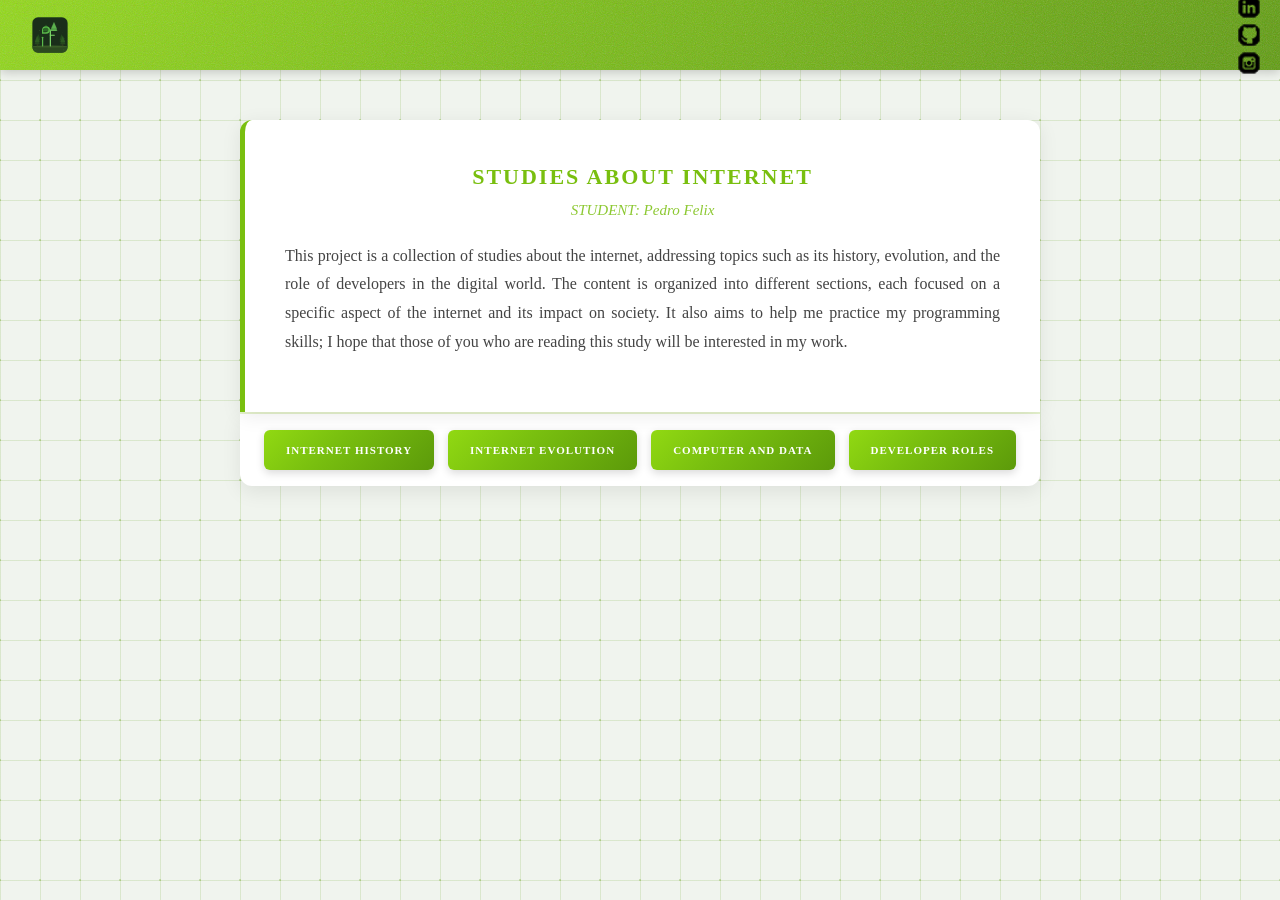
<file: index.html>
<!DOCTYPE html>
<html lang="pt-BR">
<head>
    <meta charset="UTF-8">
    <meta http-equiv="X-UA-Compatible" content="IE=edge">
    <meta name="viewport" content="width=device-width, initial-scale=1.0">
    <link rel="stylesheet" href="reset.css">
    <link rel="stylesheet" href="style.css">
    <title>LandingPage</title>
</head>
<body class="landingpage">
    <header>
        <a href="index.html" class="logo-link">
            <img src="imgs/logo.svg" alt="Site Logo" class="logo">
        </a>

        <div class="sociais">
            <a href="https://www.linkedin.com/feed/" target="_blank" class="social"><img src="imgs/icone-linkedin.png" alt="Logo do Linkedin"></a>
            <a href="https://github.com/PedroHFelix-hub" target="_blank" class="social"><img src="imgs/icone-github.png" alt="Logo do GitHub"></a>
            <a href="https://www.instagram.com/p.felix05/" target="_blank" class="social"><img src="imgs/icone-instagram.png" alt="Logo do Instagram"></a>
        </div>
    </header>
    <main>
        <h1>STUDIES ABOUT INTERNET</h1>
            <h2><i>STUDENT: Pedro Felix</i></h2>
            <p>
                    This project is a collection of studies about the internet, addressing topics such as its history, evolution, and the role of developers in the digital world. The content is organized into different sections, each focused on a specific aspect of the internet and its impact on society. It also aims to help me practice my programming skills; I hope that those of you who are reading this study will be interested in my work.
            </p>
    </main>

        <hr class="divisor">

    <nav>
        <button class="nav"><a href="internetemerge.html" class="nav">INTERNET HISTORY</a></button>
        <button class="nav"><a href="webevolution.html" class="nav">INTERNET EVOLUTION</a></button>
        <button class="nav"><a href="computer and data.html" class="nav">COMPUTER AND DATA</a></button>
        <button class="nav"><a href="developerroles.html" class="nav">DEVELOPER ROLES</a></button>
    </nav>

    <div class="tooltip" id="tooltip"></div>
 
    <script src="script.js"></script>
</body>
</html>
</file>
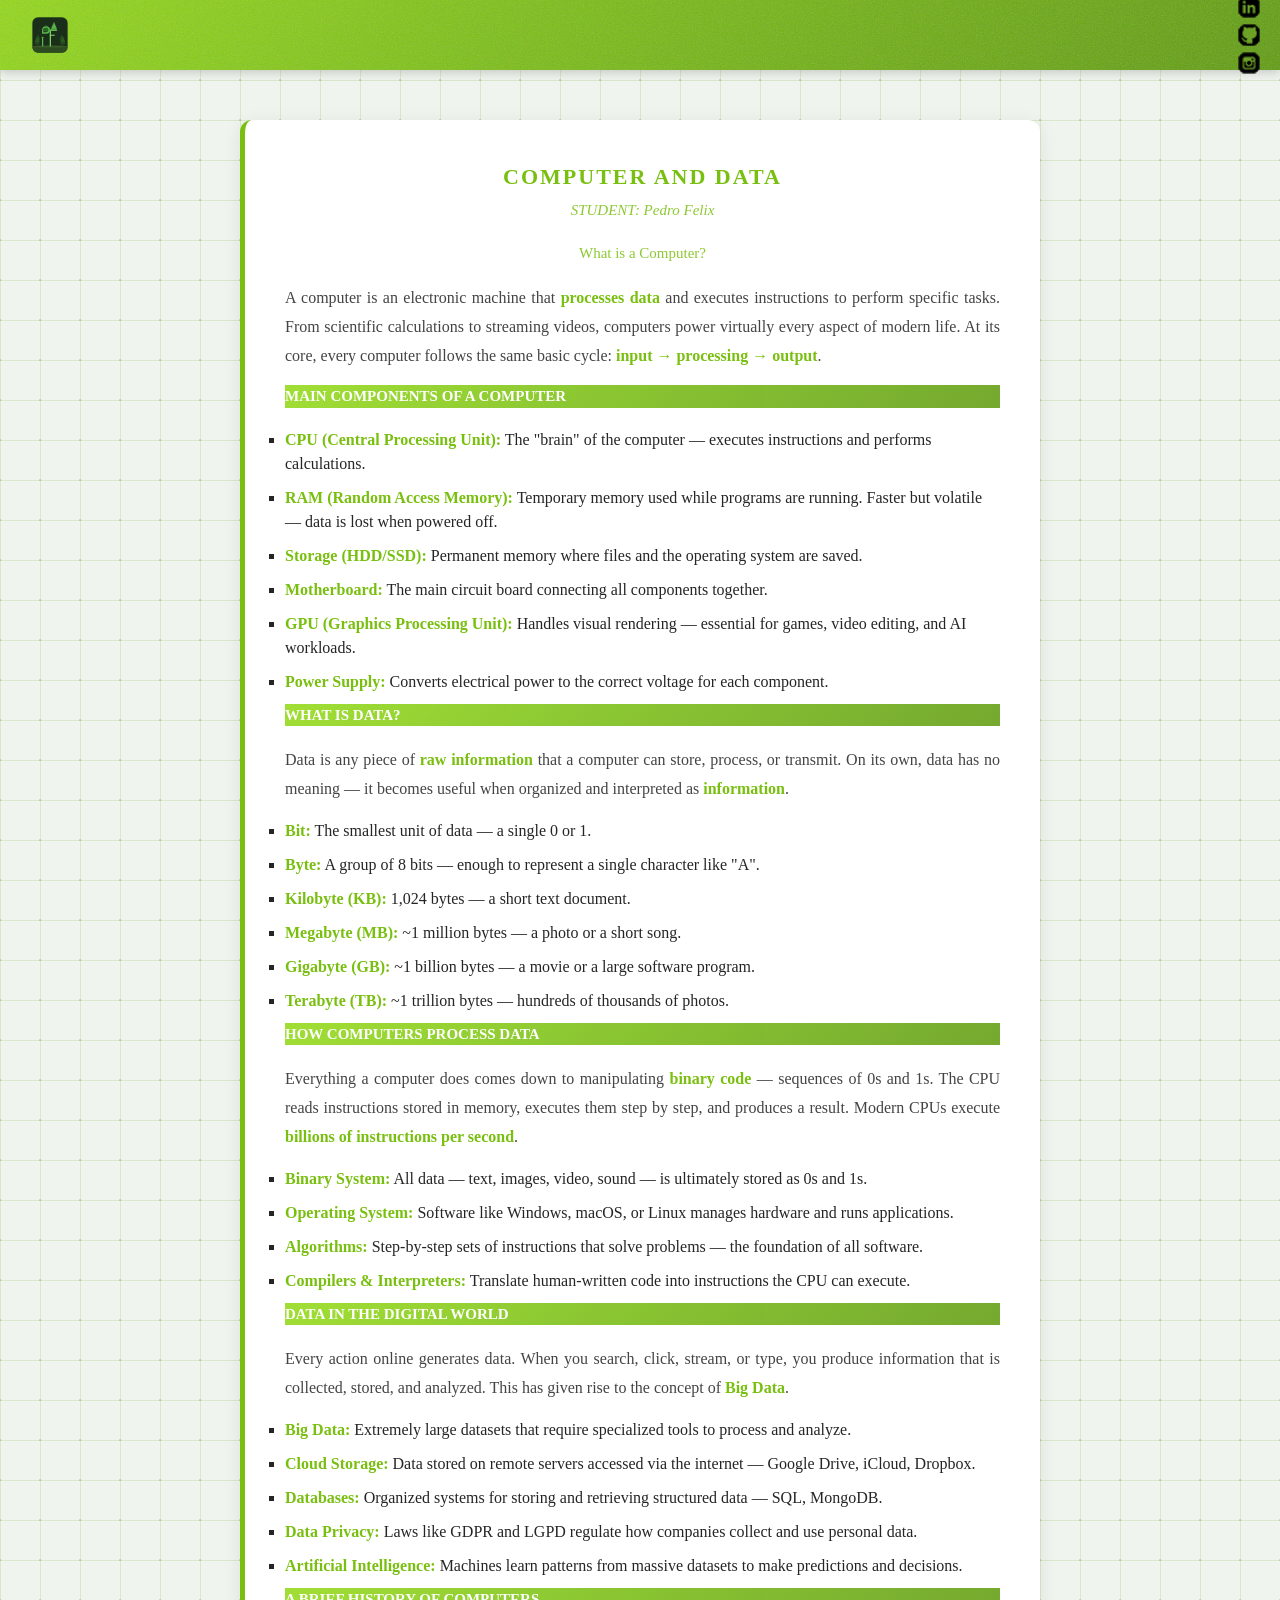
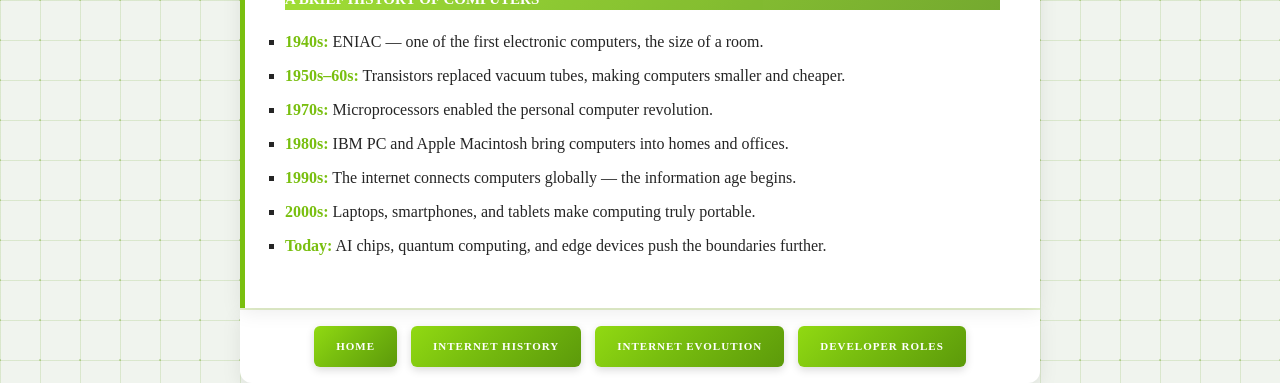
<file: computer and data.html>
<!DOCTYPE html>
<html lang="pt-BR">
<head>
    <meta http-equiv="X-UA-Compatible" content="IE=edge">
    <meta charset="UTF-8">
    <meta name="viewport" content="width=device-width, initial-scale=1.0">
    <link rel="stylesheet" href="reset.css">
    <link rel="stylesheet" href="style.css">
    <title>COMPUTER AND DATA</title>
</head>
<body>
    <header>
        <a href="index.html" class="logo-link">
            <img src="imgs/logo.svg" alt="Site Logo" class="logo">
        </a>
        <div class="sociais">
            <a href="https://www.linkedin.com/feed/" target="_blank" class="social"><img src="imgs/icone-linkedin.png" alt="Logo do Linkedin"></a>
            <a href="https://github.com/PedroHFelix-hub" target="_blank" class="social"><img src="imgs/icone-github.png" alt="Logo do GitHub"></a>
            <a href="https://www.instagram.com/p.felix05/" target="_blank" class="social"><img src="imgs/icone-instagram.png" alt="Logo do Instagram"></a>
        </div>
    </header>

    <main>
        <h1>COMPUTER AND DATA</h1>
        <h2><i>STUDENT: Pedro Felix</i></h2>

        <h2>What is a Computer?</h2>
        <p>
            A computer is an electronic machine that <span>processes data</span> and executes instructions to
            perform specific tasks. From scientific calculations to streaming videos, computers power virtually
            every aspect of modern life. At its core, every computer follows the same basic cycle:
            <span>input → processing → output</span>.
        </p>

        <h2 class="tópics">MAIN COMPONENTS OF A COMPUTER</h2>
        <ul>
            <li><span>CPU (Central Processing Unit):</span> The "brain" of the computer — executes instructions and performs calculations.</li>
            <li><span>RAM (Random Access Memory):</span> Temporary memory used while programs are running. Faster but volatile — data is lost when powered off.</li>
            <li><span>Storage (HDD/SSD):</span> Permanent memory where files and the operating system are saved.</li>
            <li><span>Motherboard:</span> The main circuit board connecting all components together.</li>
            <li><span>GPU (Graphics Processing Unit):</span> Handles visual rendering — essential for games, video editing, and AI workloads.</li>
            <li><span>Power Supply:</span> Converts electrical power to the correct voltage for each component.</li>
        </ul>

        <h2 class="tópics">WHAT IS DATA?</h2>
        <p>
            Data is any piece of <span>raw information</span> that a computer can store, process, or transmit.
            On its own, data has no meaning — it becomes useful when organized and interpreted as
            <span>information</span>.
        </p>
        <ul>
            <li><span>Bit:</span> The smallest unit of data — a single 0 or 1.</li>
            <li><span>Byte:</span> A group of 8 bits — enough to represent a single character like "A".</li>
            <li><span>Kilobyte (KB):</span> 1,024 bytes — a short text document.</li>
            <li><span>Megabyte (MB):</span> ~1 million bytes — a photo or a short song.</li>
            <li><span>Gigabyte (GB):</span> ~1 billion bytes — a movie or a large software program.</li>
            <li><span>Terabyte (TB):</span> ~1 trillion bytes — hundreds of thousands of photos.</li>
        </ul>

        <h2 class="tópics">HOW COMPUTERS PROCESS DATA</h2>
        <p>
            Everything a computer does comes down to manipulating <span>binary code</span> — sequences of 0s
            and 1s. The CPU reads instructions stored in memory, executes them step by step, and produces a
            result. Modern CPUs execute <span>billions of instructions per second</span>.
        </p>
        <ul>
            <li><span>Binary System:</span> All data — text, images, video, sound — is ultimately stored as 0s and 1s.</li>
            <li><span>Operating System:</span> Software like Windows, macOS, or Linux manages hardware and runs applications.</li>
            <li><span>Algorithms:</span> Step-by-step sets of instructions that solve problems — the foundation of all software.</li>
            <li><span>Compilers & Interpreters:</span> Translate human-written code into instructions the CPU can execute.</li>
        </ul>

        <h2 class="tópics">DATA IN THE DIGITAL WORLD</h2>
        <p>
            Every action online generates data. When you search, click, stream, or type, you produce information
            that is collected, stored, and analyzed. This has given rise to the concept of <span>Big Data</span>.
        </p>
        <ul>
            <li><span>Big Data:</span> Extremely large datasets that require specialized tools to process and analyze.</li>
            <li><span>Cloud Storage:</span> Data stored on remote servers accessed via the internet — Google Drive, iCloud, Dropbox.</li>
            <li><span>Databases:</span> Organized systems for storing and retrieving structured data — SQL, MongoDB.</li>
            <li><span>Data Privacy:</span> Laws like GDPR and LGPD regulate how companies collect and use personal data.</li>
            <li><span>Artificial Intelligence:</span> Machines learn patterns from massive datasets to make predictions and decisions.</li>
        </ul>

        <h2 class="tópics">A BRIEF HISTORY OF COMPUTERS</h2>
        <ul>
            <li><span>1940s:</span> ENIAC — one of the first electronic computers, the size of a room.</li>
            <li><span>1950s–60s:</span> Transistors replaced vacuum tubes, making computers smaller and cheaper.</li>
            <li><span>1970s:</span> Microprocessors enabled the personal computer revolution.</li>
            <li><span>1980s:</span> IBM PC and Apple Macintosh bring computers into homes and offices.</li>
            <li><span>1990s:</span> The internet connects computers globally — the information age begins.</li>
            <li><span>2000s:</span> Laptops, smartphones, and tablets make computing truly portable.</li>
            <li><span>Today:</span> AI chips, quantum computing, and edge devices push the boundaries further.</li>
        </ul>
    </main>

    <hr class="divisor">

    <nav>
        <button class="nav"><a href="index.html" class="nav">HOME</a></button>
        <button class="nav"><a href="internetemerge.html" class="nav">INTERNET HISTORY</a></button>
        <button class="nav"><a href="webevolution.html" class="nav">INTERNET EVOLUTION</a></button>
        <button class="nav"><a href="developerroles.html" class="nav">DEVELOPER ROLES</a></button>
    </nav>

    <div class="tooltip" id="tooltip"></div>
    <script src="script.js"></script>
</body>
</html>
</file>
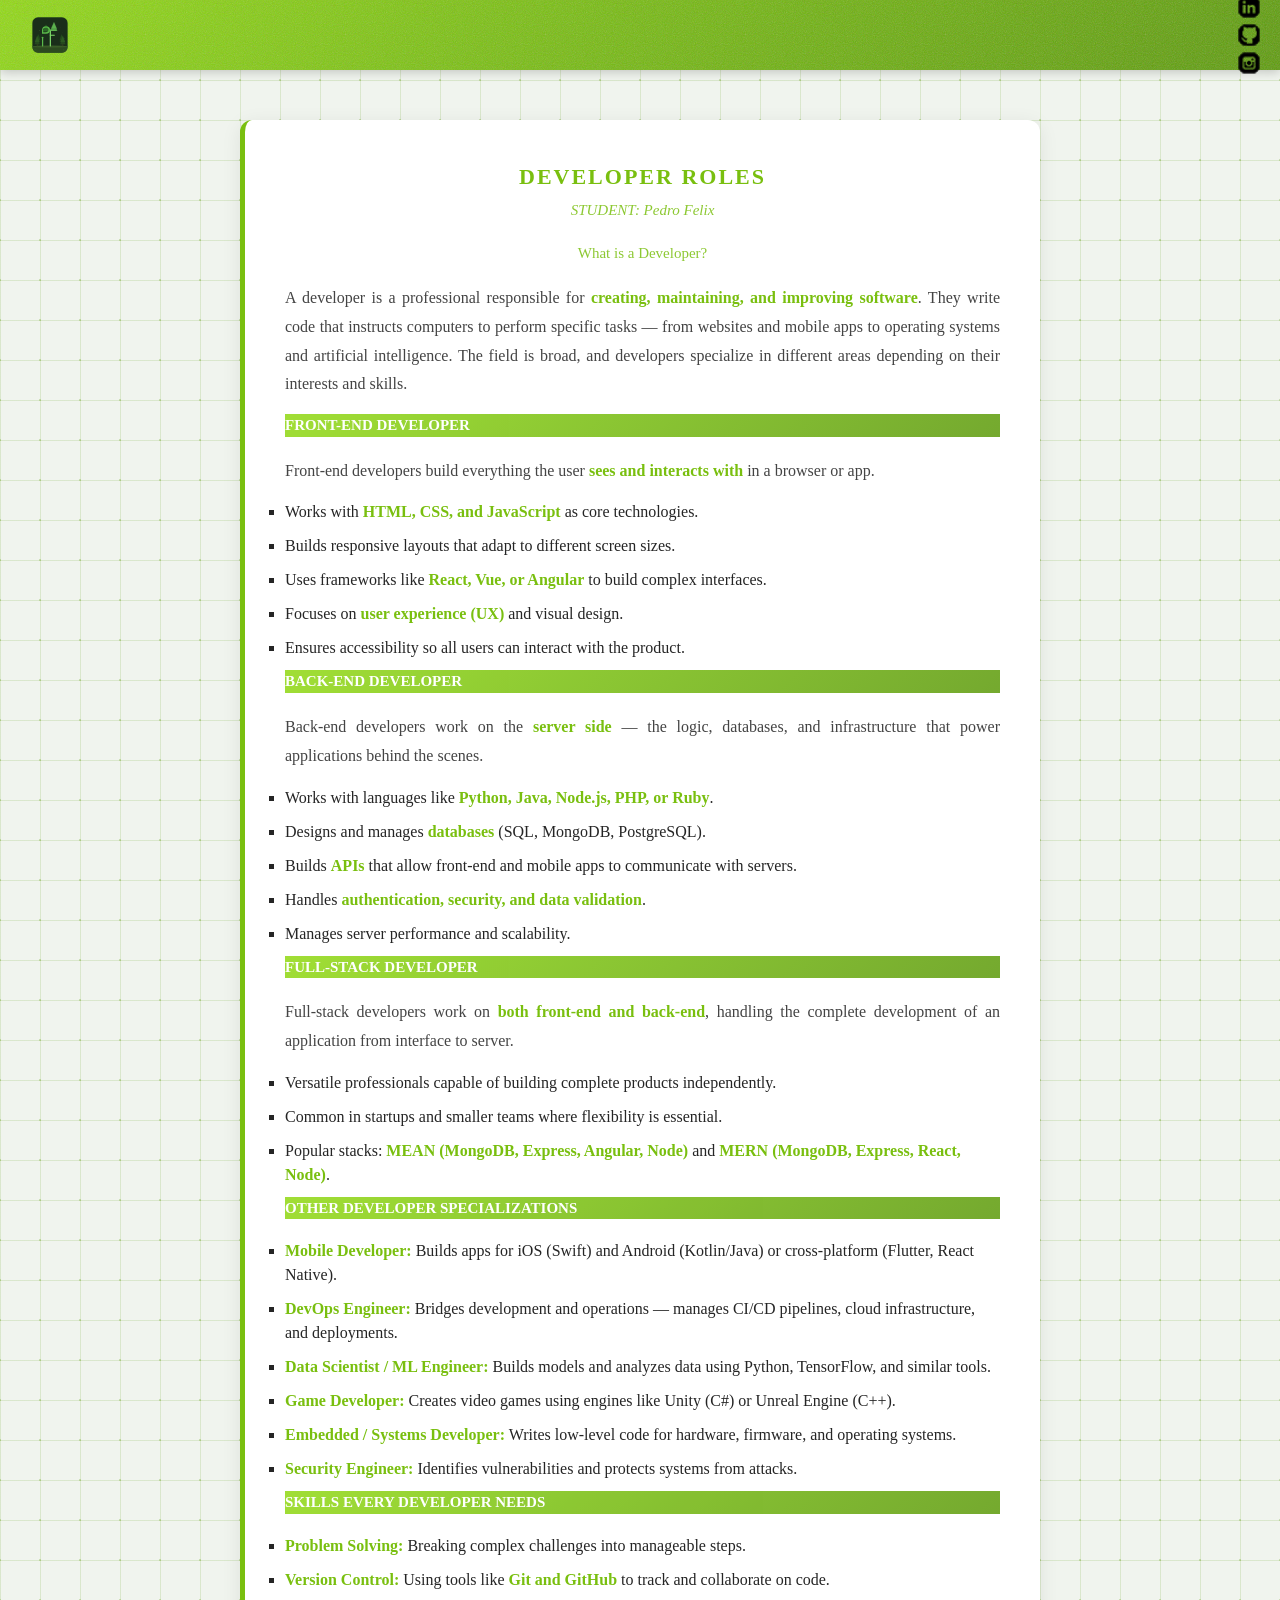
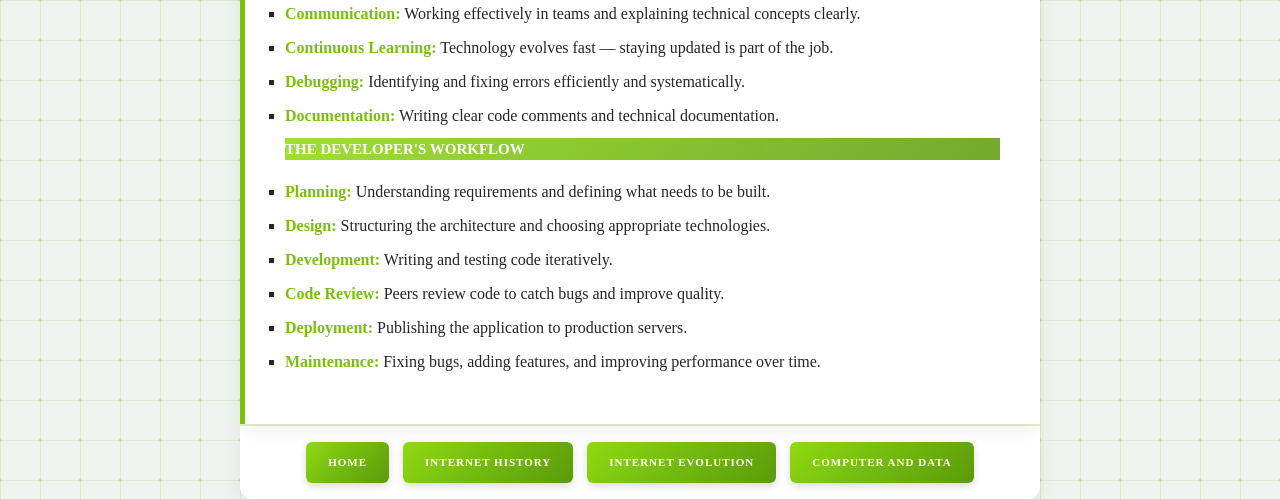
<file: developerroles.html>
<!DOCTYPE html>
<html lang="pt-BR">
<head>
    <meta http-equiv="X-UA-Compatible" content="IE=edge">
    <meta charset="UTF-8">
    <meta name="viewport" content="width=device-width, initial-scale=1.0">
    <link rel="stylesheet" href="reset.css">
    <link rel="stylesheet" href="style.css">
    <title>DEVELOPER ROLES</title>
</head>
<body>
    <header>
        <a href="index.html" class="logo-link">
            <img src="imgs/logo.svg" alt="Site Logo" class="logo">
        </a>
        <div class="sociais">
            <a href="https://www.linkedin.com/feed/" target="_blank" class="social"><img src="imgs/icone-linkedin.png" alt="Logo do Linkedin"></a>
            <a href="https://github.com/PedroHFelix-hub" target="_blank" class="social"><img src="imgs/icone-github.png" alt="Logo do GitHub"></a>
            <a href="https://www.instagram.com/p.felix05/" target="_blank" class="social"><img src="imgs/icone-instagram.png" alt="Logo do Instagram"></a>
        </div>
    </header>

    <main>
        <h1>DEVELOPER ROLES</h1>
        <h2><i>STUDENT: Pedro Felix</i></h2>

        <h2>What is a Developer?</h2>
        <p>
            A developer is a professional responsible for <span>creating, maintaining, and improving software</span>.
            They write code that instructs computers to perform specific tasks — from websites and mobile apps to
            operating systems and artificial intelligence. The field is broad, and developers specialize in different
            areas depending on their interests and skills.
        </p>

        <h2 class="tópics">FRONT-END DEVELOPER</h2>
        <p>
            Front-end developers build everything the user <span>sees and interacts with</span> in a browser or app.
        </p>
        <ul>
            <li>Works with <span>HTML, CSS, and JavaScript</span> as core technologies.</li>
            <li>Builds responsive layouts that adapt to different screen sizes.</li>
            <li>Uses frameworks like <span>React, Vue, or Angular</span> to build complex interfaces.</li>
            <li>Focuses on <span>user experience (UX)</span> and visual design.</li>
            <li>Ensures accessibility so all users can interact with the product.</li>
        </ul>

        <h2 class="tópics">BACK-END DEVELOPER</h2>
        <p>
            Back-end developers work on the <span>server side</span> — the logic, databases, and infrastructure
            that power applications behind the scenes.
        </p>
        <ul>
            <li>Works with languages like <span>Python, Java, Node.js, PHP, or Ruby</span>.</li>
            <li>Designs and manages <span>databases</span> (SQL, MongoDB, PostgreSQL).</li>
            <li>Builds <span>APIs</span> that allow front-end and mobile apps to communicate with servers.</li>
            <li>Handles <span>authentication, security, and data validation</span>.</li>
            <li>Manages server performance and scalability.</li>
        </ul>

        <h2 class="tópics">FULL-STACK DEVELOPER</h2>
        <p>
            Full-stack developers work on <span>both front-end and back-end</span>, handling the complete
            development of an application from interface to server.
        </p>
        <ul>
            <li>Versatile professionals capable of building complete products independently.</li>
            <li>Common in startups and smaller teams where flexibility is essential.</li>
            <li>Popular stacks: <span>MEAN (MongoDB, Express, Angular, Node)</span> and <span>MERN (MongoDB, Express, React, Node)</span>.</li>
        </ul>

        <h2 class="tópics">OTHER DEVELOPER SPECIALIZATIONS</h2>
        <ul>
            <li><span>Mobile Developer:</span> Builds apps for iOS (Swift) and Android (Kotlin/Java) or cross-platform (Flutter, React Native).</li>
            <li><span>DevOps Engineer:</span> Bridges development and operations — manages CI/CD pipelines, cloud infrastructure, and deployments.</li>
            <li><span>Data Scientist / ML Engineer:</span> Builds models and analyzes data using Python, TensorFlow, and similar tools.</li>
            <li><span>Game Developer:</span> Creates video games using engines like Unity (C#) or Unreal Engine (C++).</li>
            <li><span>Embedded / Systems Developer:</span> Writes low-level code for hardware, firmware, and operating systems.</li>
            <li><span>Security Engineer:</span> Identifies vulnerabilities and protects systems from attacks.</li>
        </ul>

        <h2 class="tópics">SKILLS EVERY DEVELOPER NEEDS</h2>
        <ul>
            <li><span>Problem Solving:</span> Breaking complex challenges into manageable steps.</li>
            <li><span>Version Control:</span> Using tools like <span>Git and GitHub</span> to track and collaborate on code.</li>
            <li><span>Communication:</span> Working effectively in teams and explaining technical concepts clearly.</li>
            <li><span>Continuous Learning:</span> Technology evolves fast — staying updated is part of the job.</li>
            <li><span>Debugging:</span> Identifying and fixing errors efficiently and systematically.</li>
            <li><span>Documentation:</span> Writing clear code comments and technical documentation.</li>
        </ul>

        <h2 class="tópics">THE DEVELOPER'S WORKFLOW</h2>
        <ul>
            <li><span>Planning:</span> Understanding requirements and defining what needs to be built.</li>
            <li><span>Design:</span> Structuring the architecture and choosing appropriate technologies.</li>
            <li><span>Development:</span> Writing and testing code iteratively.</li>
            <li><span>Code Review:</span> Peers review code to catch bugs and improve quality.</li>
            <li><span>Deployment:</span> Publishing the application to production servers.</li>
            <li><span>Maintenance:</span> Fixing bugs, adding features, and improving performance over time.</li>
        </ul>
    </main>

    <hr class="divisor">

    <nav>
        <button class="nav"><a href="index.html" class="nav">HOME</a></button>
        <button class="nav"><a href="internetemerge.html" class="nav">INTERNET HISTORY</a></button>
        <button class="nav"><a href="webevolution.html" class="nav">INTERNET EVOLUTION</a></button>
        <button class="nav"><a href="computer and data.html" class="nav">COMPUTER AND DATA</a></button>
    </nav>

    <div class="tooltip" id="tooltip"></div>
    <script src="script.js"></script>
</body>
</html>
</file>
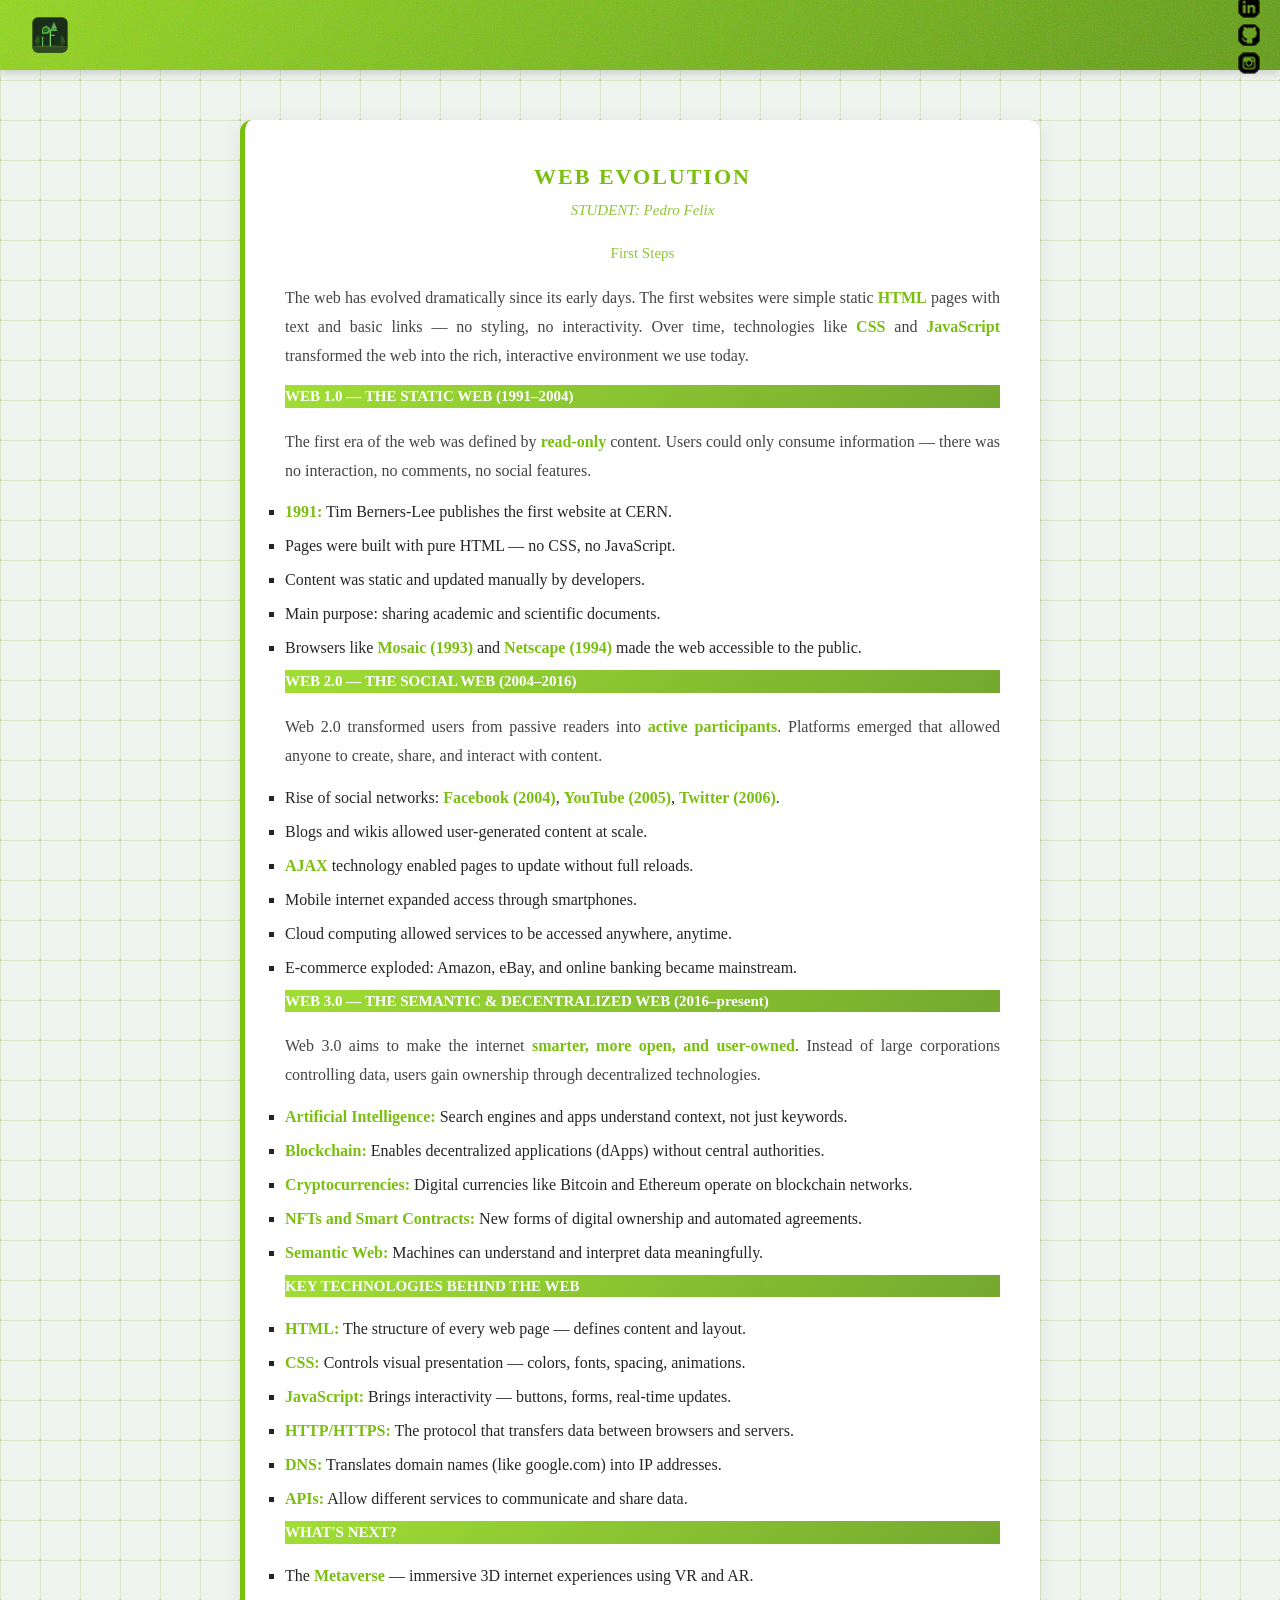
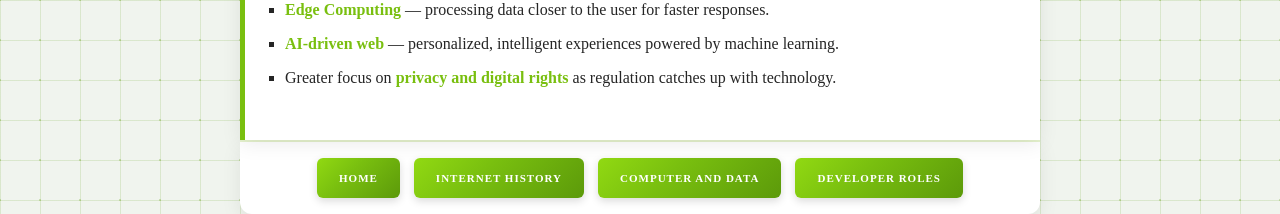
<file: webevolution.html>
<!DOCTYPE html>
<html lang="pt-BR">
<head>
    <meta http-equiv="X-UA-Compatible" content="IE=edge">
    <meta charset="UTF-8">
    <meta name="viewport" content="width=device-width, initial-scale=1.0">
    <link rel="stylesheet" href="reset.css">
    <link rel="stylesheet" href="style.css">
    <title>WEB EVOLUTION</title>
</head>
<body>
    <header>
        <a href="index.html" class="logo-link">
            <img src="imgs/logo.svg" alt="Site Logo" class="logo">
        </a>
        <div class="sociais">
            <a href="https://www.linkedin.com/feed/" target="_blank" class="social"><img src="imgs/icone-linkedin.png" alt="Logo do Linkedin"></a>
            <a href="https://github.com/PedroHFelix-hub" target="_blank" class="social"><img src="imgs/icone-github.png" alt="Logo do GitHub"></a>
            <a href="https://www.instagram.com/p.felix05/" target="_blank" class="social"><img src="imgs/icone-instagram.png" alt="Logo do Instagram"></a>
        </div>
    </header>

    <main>
        <h1>WEB EVOLUTION</h1>
        <h2><i>STUDENT: Pedro Felix</i></h2>

        <h2>First Steps</h2>
        <p>
            The web has evolved dramatically since its early days. The first websites were simple static
            <span>HTML</span> pages with text and basic links — no styling, no interactivity. Over time,
            technologies like <span>CSS</span> and <span>JavaScript</span> transformed the web into the
            rich, interactive environment we use today.
        </p>

        <h2 class="tópics">WEB 1.0 — THE STATIC WEB (1991–2004)</h2>
        <p>
            The first era of the web was defined by <span>read-only</span> content. Users could only consume
            information — there was no interaction, no comments, no social features.
        </p>
        <ul>
            <li><span>1991:</span> Tim Berners-Lee publishes the first website at CERN.</li>
            <li>Pages were built with pure HTML — no CSS, no JavaScript.</li>
            <li>Content was static and updated manually by developers.</li>
            <li>Main purpose: sharing academic and scientific documents.</li>
            <li>Browsers like <span>Mosaic (1993)</span> and <span>Netscape (1994)</span> made the web accessible to the public.</li>
        </ul>

        <h2 class="tópics">WEB 2.0 — THE SOCIAL WEB (2004–2016)</h2>
        <p>
            Web 2.0 transformed users from passive readers into <span>active participants</span>. Platforms
            emerged that allowed anyone to create, share, and interact with content.
        </p>
        <ul>
            <li>Rise of social networks: <span>Facebook (2004)</span>, <span>YouTube (2005)</span>, <span>Twitter (2006)</span>.</li>
            <li>Blogs and wikis allowed user-generated content at scale.</li>
            <li><span>AJAX</span> technology enabled pages to update without full reloads.</li>
            <li>Mobile internet expanded access through smartphones.</li>
            <li>Cloud computing allowed services to be accessed anywhere, anytime.</li>
            <li>E-commerce exploded: Amazon, eBay, and online banking became mainstream.</li>
        </ul>

        <h2 class="tópics">WEB 3.0 — THE SEMANTIC & DECENTRALIZED WEB (2016–present)</h2>
        <p>
            Web 3.0 aims to make the internet <span>smarter, more open, and user-owned</span>. Instead of
            large corporations controlling data, users gain ownership through decentralized technologies.
        </p>
        <ul>
            <li><span>Artificial Intelligence:</span> Search engines and apps understand context, not just keywords.</li>
            <li><span>Blockchain:</span> Enables decentralized applications (dApps) without central authorities.</li>
            <li><span>Cryptocurrencies:</span> Digital currencies like Bitcoin and Ethereum operate on blockchain networks.</li>
            <li><span>NFTs and Smart Contracts:</span> New forms of digital ownership and automated agreements.</li>
            <li><span>Semantic Web:</span> Machines can understand and interpret data meaningfully.</li>
        </ul>

        <h2 class="tópics">KEY TECHNOLOGIES BEHIND THE WEB</h2>
        <ul>
            <li><span>HTML:</span> The structure of every web page — defines content and layout.</li>
            <li><span>CSS:</span> Controls visual presentation — colors, fonts, spacing, animations.</li>
            <li><span>JavaScript:</span> Brings interactivity — buttons, forms, real-time updates.</li>
            <li><span>HTTP/HTTPS:</span> The protocol that transfers data between browsers and servers.</li>
            <li><span>DNS:</span> Translates domain names (like google.com) into IP addresses.</li>
            <li><span>APIs:</span> Allow different services to communicate and share data.</li>
        </ul>

        <h2 class="tópics">WHAT'S NEXT?</h2>
        <ul>
            <li>The <span>Metaverse</span> — immersive 3D internet experiences using VR and AR.</li>
            <li><span>Edge Computing</span> — processing data closer to the user for faster responses.</li>
            <li><span>AI-driven web</span> — personalized, intelligent experiences powered by machine learning.</li>
            <li>Greater focus on <span>privacy and digital rights</span> as regulation catches up with technology.</li>
        </ul>
    </main>

    <hr class="divisor">

    <nav>
        <button class="nav"><a href="index.html" class="nav">HOME</a></button>
        <button class="nav"><a href="internetemerge.html" class="nav">INTERNET HISTORY</a></button>
        <button class="nav"><a href="computer and data.html" class="nav">COMPUTER AND DATA</a></button>
        <button class="nav"><a href="developerroles.html" class="nav">DEVELOPER ROLES</a></button>
    </nav>

    <div class="tooltip" id="tooltip"></div>
    <script src="script.js"></script>
</body>
</html>
</file>
<file: style.css>
body {
    background-color: #f0f4ee;
    background-image:
        linear-gradient(rgba(92, 154, 10, 0.15) 1px, transparent 1px),
        linear-gradient(90deg, rgba(92, 154, 10, 0.15) 1px, transparent 1px),
        radial-gradient(circle, rgba(92, 154, 10, 0.25) 1.5px, transparent 1.5px);
    background-size: 40px 40px, 40px 40px, 40px 40px;
    background-position: 0 0, 0 0, 20px 20px;
    min-height: 100vh;
}
/* ── HEADER ── */
header {
    background-color: #79BF0F;
    background-image:
        url("data:image/svg+xml,%3Csvg viewBox='0 0 200 200' xmlns='http://www.w3.org/2000/svg'%3E%3Cfilter id='n'%3E%3CfeTurbulence type='fractalNoise' baseFrequency='0.9' numOctaves='4' stitchTiles='stitch'/%3E%3C/filter%3E%3Crect width='100%25' height='100%25' filter='url(%23n)' opacity='0.30'/%3E%3C/svg%3E"),
        linear-gradient(135deg, #91d912 0%, #79BF0F 40%, #5c9a0a 100%);
    background-size: 200px 200px, 100% 100%;
    padding: 5px 20px;
    display: flex;
    align-items: center;
    justify-content: space-between;
    height: 70px;
    box-shadow: 0 2px 10px rgba(0, 0, 0, 0.2);
    overflow: visible;
}

/* ── LOGO ── */
a.logo-link {
    display: flex;
    align-items: center;
    flex-shrink: 0;
    width: 60px;
    height: 60px;
}

img.logo {
    width: 60px;
    height: 60px;
    max-width: none;
    object-fit: contain;
    margin: 0;
    transition: transform 0.3s ease;
}

img.logo:hover {
    transform: scale(1.1);
}

/* ── REDES SOCIAIS ── */
div.sociais {
    display: flex;
    flex-direction: column;
    align-items: center;
    justify-content: center;
    gap: 6px;
    height: 100%;
}

div.sociais img {
    width: 22px;
    height: 22px;
    margin: 0;
    filter: brightness(0);
    transition: filter 0.2s ease, transform 0.2s ease;
}

div.sociais img:hover {
    filter: brightness(0) invert(1);
    transform: scale(1.2);
}

a.social {
    display: flex;
    margin: 0;
}

/* ── MAIN ── */
main {
    max-width: 800px;
    margin: 50px auto 0 auto;
    padding: 40px;
    border-radius: 12px 12px 0 0;
    box-shadow: 0 4px 20px rgba(0, 0, 0, 0.08);
    border-left: 5px solid #79BF0F;
    background-color: #fff;

    /* animação de entrada */
    opacity: 0;
    transform: translateY(20px);
    animation: fadeInUp 0.6s ease forwards;
}

@keyframes fadeInUp {
    to {
        opacity: 1;
        transform: translateY(0);
    }
}

/* ── TIPOGRAFIA ── */
h1 {
    font-size: 22px;
    color: #79BF0F;
    text-align: center;
    font-weight: bold;
    letter-spacing: 2px;
    margin-bottom: 6px;
}

h2 {
    color: #79BF0F;
    text-align: center;
    font-size: 15px;
    margin-bottom: 20px;
    opacity: 0.85;
}

h2.tópics {
    background: linear-gradient(135deg, #91d912 0%, #79BF0F 40%, #5c9a0a 100%);
    font-weight: bold;
    color: #ffffff;
    text-align: left;
}

span {
    font-weight: bold;
    color: #79BF0F;
}

p {
    margin-bottom: 15px;
    color: #444;
    line-height: 1.8;
    text-align: justify;
}

li {
    list-style-type: square;
    margin-bottom: 10px;
    color: rgb(37, 37, 37);
}

li.tópics {
    list-style-type: square;
    margin-bottom: 10px;
    color: rgb(37, 37, 37);
    font-weight: normal;
}

/* ── DIVISOR ── */
hr.divisor {
    max-width: 800px;
    margin: 0 auto;
    border: none;
    border-top: 2px solid #e8f5d0;
}

/* ── NAV ── */
nav {
    max-width: 800px;
    margin: 0 auto 50px auto;
    padding: 16px;
    text-align: center;
    background-color: #fff;
    box-shadow: 0 6px 20px rgba(0, 0, 0, 0.08);
    border-radius: 0 0 12px 12px;
}

button.nav {
    font-size: 11px;
    font-weight: bold;
    letter-spacing: 1px;
    background: linear-gradient(135deg, #91d912 0%, #79BF0F 40%, #5c9a0a 100%);
    border: none;
    padding: 12px 22px;
    margin: 0 5px;
    cursor: pointer;
    border-radius: 6px;
    transition: transform 0.2s ease, filter 0.2s ease, box-shadow 0.2s ease;
    box-shadow: 0 3px 8px rgba(0, 0, 0, 0.15);
    position: relative;
}

button.nav:hover {
    transform: translateY(-3px);
    filter: brightness(1.1);
    box-shadow: 0 6px 16px rgba(0, 0, 0, 0.2);
}

button.nav:active {
    transform: translateY(0);
    box-shadow: 0 2px 6px rgba(0, 0, 0, 0.15);
}

/* ── LINKS ── */
a {
    color: #0fadbf;
    text-decoration: none;
}

a:hover {
    text-decoration: underline;
}

a.nav {
    color: #ffffff;
    text-decoration: none;
}

button a {
    color: white;
    text-decoration: none;
}

/* ── IMAGENS GERAIS ── */
img {
    display: block;
    max-width: 100%;
    height: auto;
    margin: 0;
}

/* ── TOOLTIP ── */
.tooltip {
    position: fixed;
    background: rgba(0, 0, 0, 0.75);
    color: #fff;
    padding: 5px 10px;
    border-radius: 5px;
    font-size: 12px;
    pointer-events: none;
    opacity: 0;
    transition: opacity 0.2s ease;
    z-index: 999;
    white-space: nowrap;
}

.tooltip.visible {
    opacity: 1;
}

/* ── BOTÃO VOLTAR AO TOPO ── */
#btn-topo {
    position: fixed;
    bottom: 30px;
    right: 30px;
    background: linear-gradient(135deg, #91d912, #5c9a0a);
    color: white;
    border: none;
    border-radius: 50%;
    width: 44px;
    height: 44px;
    font-size: 20px;
    cursor: pointer;
    box-shadow: 0 4px 12px rgba(0,0,0,0.2);
    display: none;
    align-items: center;
    justify-content: center;
    transition: transform 0.2s ease, opacity 0.3s ease;
    z-index: 998;
}

#btn-topo:hover {
    transform: translateY(-3px);
}
</file>
